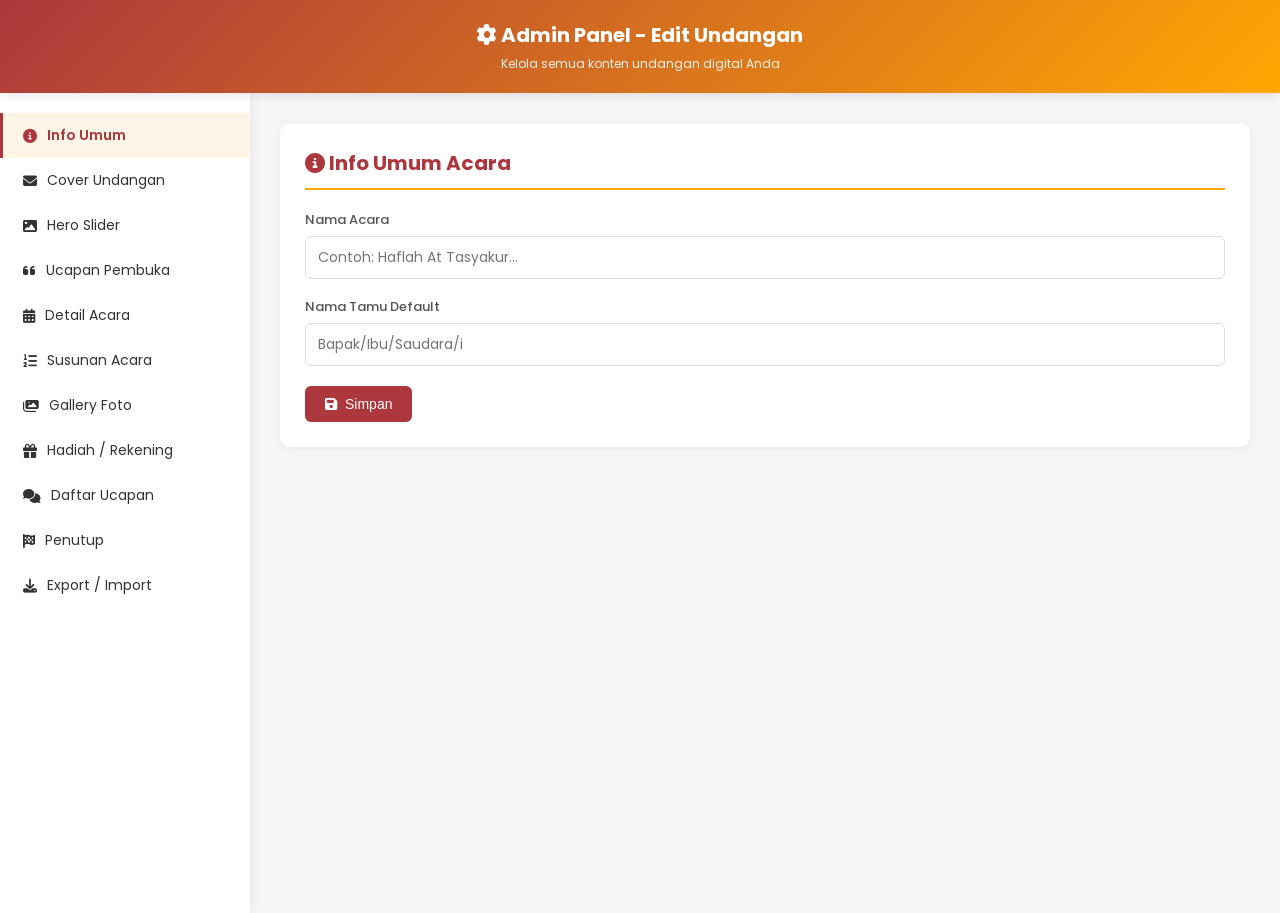
<file: 1admin.html>
<!DOCTYPE html>
<html lang="id">
<head>
<meta charset="UTF-8">
<meta name="viewport" content="width=device-width, initial-scale=1">
<title>Admin Panel - Edit Undangan</title>
<link href="https://fonts.googleapis.com/css2?family=Poppins:wght@300;400;500;600;700&display=swap" rel="stylesheet">
<link rel="stylesheet" href="https://cdnjs.cloudflare.com/ajax/libs/font-awesome/6.4.0/css/all.min.css">
<style>
  * { margin: 0; padding: 0; box-sizing: border-box; }
  body {
    font-family: 'Poppins', sans-serif;
    background: #f5f5f5;
    color: #333;
  }
  
  .admin-header {
    background: linear-gradient(135deg, #ac373c, #ffa803);
    color: white;
    padding: 20px;
    text-align: center;
    box-shadow: 0 2px 10px rgba(0,0,0,0.1);
    position: sticky;
    top: 0;
    z-index: 100;
  }
  
  .admin-header h1 { font-size: 20px; margin-bottom: 5px; }
  .admin-header p { font-size: 12px; opacity: 0.9; }
  
  .admin-container {
    display: flex;
    min-height: calc(100vh - 80px);
  }
  
  .sidebar {
    width: 250px;
    background: white;
    padding: 20px 0;
    box-shadow: 2px 0 10px rgba(0,0,0,0.05);
    position: sticky;
    top: 80px;
    height: calc(100vh - 80px);
    overflow-y: auto;
  }
  
  .sidebar-item {
    padding: 12px 20px;
    cursor: pointer;
    transition: all 0.3s;
    border-left: 3px solid transparent;
    font-size: 14px;
    display: flex;
    align-items: center;
    gap: 10px;
  }
  
  .sidebar-item:hover {
    background: #f8f8f8;
    border-left-color: #ffa803;
  }
  
  .sidebar-item.active {
    background: #fff5e6;
    border-left-color: #ac373c;
    color: #ac373c;
    font-weight: 600;
  }
  
  .main-panel {
    flex: 1;
    padding: 30px;
    overflow-y: auto;
  }
  
  .panel-section {
    background: white;
    padding: 25px;
    border-radius: 10px;
    box-shadow: 0 2px 10px rgba(0,0,0,0.05);
    margin-bottom: 20px;
    display: none;
  }
  
  .panel-section.active { display: block; }
  
  .panel-section h2 {
    color: #ac373c;
    font-size: 20px;
    margin-bottom: 20px;
    padding-bottom: 10px;
    border-bottom: 2px solid #ffa803;
  }
  
  .form-group {
    margin-bottom: 18px;
  }
  
  .form-group label {
    display: block;
    font-size: 13px;
    font-weight: 500;
    color: #555;
    margin-bottom: 6px;
  }
  
  .form-group input,
  .form-group textarea,
  .form-group select {
    width: 100%;
    padding: 10px 12px;
    border: 1px solid #ddd;
    border-radius: 6px;
    font-size: 14px;
    font-family: inherit;
    transition: border 0.3s;
  }
  
  .form-group input:focus,
  .form-group textarea:focus,
  .form-group select:focus {
    outline: none;
    border-color: #ac373c;
  }
  
  .form-group textarea {
    resize: vertical;
    min-height: 80px;
  }
  
  .btn {
    padding: 10px 20px;
    border: none;
    border-radius: 6px;
    cursor: pointer;
    font-size: 14px;
    font-weight: 500;
    transition: all 0.3s;
    display: inline-flex;
    align-items: center;
    gap: 8px;
  }
  
  .btn-primary {
    background: #ac373c;
    color: white;
  }
  
  .btn-primary:hover { background: #8a2c30; }
  
  .btn-secondary {
    background: #ffa803;
    color: #333;
  }
  
  .btn-secondary:hover { background: #e69500; }
  
  .btn-danger {
    background: #dc3545;
    color: white;
  }
  
  .btn-success {
    background: #28a745;
    color: white;
  }
  
  .btn-group {
    display: flex;
    gap: 10px;
    margin-top: 20px;
    flex-wrap: wrap;
  }
  
  .list-item {
    background: #f8f8f8;
    padding: 15px;
    border-radius: 8px;
    margin-bottom: 10px;
    border-left: 4px solid #ffa803;
    position: relative;
  }
  
  .list-item-actions {
    position: absolute;
    top: 10px;
    right: 10px;
    display: flex;
    gap: 5px;
  }
  
  .list-item-actions button {
    width: 30px; height: 30px;
    border: none;
    border-radius: 5px;
    cursor: pointer;
    font-size: 12px;
  }
  
  .btn-edit { background: #17a2b8; color: white; }
  .btn-delete { background: #dc3545; color: white; }
  
  .preview-box {
    background: #f8f8f8;
    padding: 15px;
    border-radius: 8px;
    margin-top: 10px;
    border: 1px dashed #ccc;
    text-align: center;
  }
  
  .preview-box img {
    max-width: 100%;
    max-height: 200px;
    border-radius: 6px;
  }
  
  .alert {
    padding: 12px 15px;
    border-radius: 6px;
    margin-bottom: 15px;
    font-size: 13px;
    display: none;
  }
  
  .alert-success {
    background: #d4edda;
    color: #155724;
    border: 1px solid #c3e6cb;
  }
  
  .tabs {
    display: flex;
    gap: 5px;
    margin-bottom: 20px;
    border-bottom: 2px solid #eee;
  }
  
  .tab {
    padding: 10px 20px;
    cursor: pointer;
    border-bottom: 2px solid transparent;
    margin-bottom: -2px;
    font-size: 14px;
    transition: all 0.3s;
  }
  
  .tab.active {
    border-bottom-color: #ac373c;
    color: #ac373c;
    font-weight: 600;
  }
  
  .tab-content { display: none; }
  .tab-content.active { display: block; }
  
  @media (max-width: 768px) {
    .admin-container { flex-direction: column; }
    .sidebar {
      width: 100%;
      height: auto;
      position: static;
      display: flex;
      overflow-x: auto;
      padding: 10px;
    }
    .sidebar-item {
      white-space: nowrap;
      border-left: none;
      border-bottom: 3px solid transparent;
    }
    .sidebar-item.active {
      border-left: none;
      border-bottom-color: #ac373c;
    }
  }
</style>
</head>
<body>

<div class="admin-header">
  <h1><i class="fas fa-cog"></i> Admin Panel - Edit Undangan</h1>
  <p>Kelola semua konten undangan digital Anda</p>
</div>

<div class="admin-container">
  <!-- SIDEBAR -->
  <div class="sidebar">
    <div class="sidebar-item active" onclick="showSection('info-umum')">
      <i class="fas fa-info-circle"></i> Info Umum
    </div>
    <div class="sidebar-item" onclick="showSection('cover')">
      <i class="fas fa-envelope"></i> Cover Undangan
    </div>
    <div class="sidebar-item" onclick="showSection('hero')">
      <i class="fas fa-image"></i> Hero Slider
    </div>
    <div class="sidebar-item" onclick="showSection('pembuka')">
      <i class="fas fa-quote-left"></i> Ucapan Pembuka
    </div>
    <div class="sidebar-item" onclick="showSection('acara')">
      <i class="fas fa-calendar-alt"></i> Detail Acara
    </div>
    <div class="sidebar-item" onclick="showSection('susunan')">
      <i class="fas fa-list-ol"></i> Susunan Acara
    </div>
    <div class="sidebar-item" onclick="showSection('gallery')">
      <i class="fas fa-images"></i> Gallery Foto
    </div>
    <div class="sidebar-item" onclick="showSection('hadiah')">
      <i class="fas fa-gift"></i> Hadiah / Rekening
    </div>
    <div class="sidebar-item" onclick="showSection('ucapan')">
      <i class="fas fa-comments"></i> Daftar Ucapan
    </div>
    <div class="sidebar-item" onclick="showSection('penutup')">
      <i class="fas fa-flag-checkered"></i> Penutup
    </div>
    <div class="sidebar-item" onclick="showSection('export')">
      <i class="fas fa-download"></i> Export / Import
    </div>
  </div>

  <!-- MAIN PANEL -->
  <div class="main-panel">
    <div id="alert-success" class="alert alert-success">
      <i class="fas fa-check-circle"></i> Data berhasil disimpan!
    </div>

    <!-- INFO UMUM -->
    <div class="panel-section active" id="section-info-umum">
      <h2><i class="fas fa-info-circle"></i> Info Umum Acara</h2>
      <div class="form-group">
        <label>Nama Acara</label>
        <input type="text" id="field-nama-acara" placeholder="Contoh: Haflah At Tasyakur...">
      </div>
      <div class="form-group">
        <label>Nama Tamu Default</label>
        <input type="text" id="field-nama-tamu" placeholder="Bapak/Ibu/Saudara/i">
      </div>
      <div class="btn-group">
        <button class="btn btn-primary" onclick="saveInfoUmum()">
          <i class="fas fa-save"></i> Simpan
        </button>
      </div>
    </div>

    <!-- COVER -->
    <div class="panel-section" id="section-cover">
      <h2><i class="fas fa-envelope"></i> Cover Undangan</h2>
      <p style="font-size: 13px; color: #666; margin-bottom: 15px;">
        Cover adalah halaman pertama yang dilihat tamu. Ornamen dan background menggunakan template default.
      </p>
      <div class="form-group">
        <label>Teks Pembuka</label>
        <input type="text" id="field-cover-subtitle" value="We Invite You To">
      </div>
      <div class="btn-group">
        <button class="btn btn-primary" onclick="saveCover()">
          <i class="fas fa-save"></i> Simpan
        </button>
      </div>
    </div>

    <!-- HERO SLIDER -->
    <div class="panel-section" id="section-hero">
      <h2><i class="fas fa-image"></i> Hero Slider</h2>
      <p style="font-size: 13px; color: #666; margin-bottom: 15px;">
        Gambar-gambar yang tampil di halaman hero (slider otomatis).
      </p>
      <div id="hero-list"></div>
      <div class="btn-group">
        <button class="btn btn-secondary" onclick="addHeroSlide()">
          <i class="fas fa-plus"></i> Tambah Slide
        </button>
        <button class="btn btn-primary" onclick="saveHero()">
          <i class="fas fa-save"></i> Simpan
        </button>
      </div>
    </div>

    <!-- UCAPAN PEMBUKA -->
    <div class="panel-section" id="section-pembuka">
      <h2><i class="fas fa-quote-left"></i> Ucapan Pembuka</h2>
      <div class="form-group">
        <label>Teks Pembuka (HTML diperbolehkan)</label>
        <textarea id="field-ucapan-pembuka" rows="6"></textarea>
      </div>
      <div class="form-group">
        <label>Deskripsi Acara (HTML diperbolehkan)</label>
        <textarea id="field-deskripsi-acara" rows="8"></textarea>
      </div>
      <div class="form-group">
        <label>Foto Sampul (URL)</label>
        <input type="text" id="field-foto-sampul" placeholder="https://...">
        <div class="preview-box" id="preview-foto-sampul"></div>
      </div>
      <div class="btn-group">
        <button class="btn btn-primary" onclick="savePembuka()">
          <i class="fas fa-save"></i> Simpan
        </button>
      </div>
    </div>

    <!-- DETAIL ACARA -->
    <div class="panel-section" id="section-acara">
      <h2><i class="fas fa-calendar-alt"></i> Detail Acara</h2>
      <div class="form-group">
        <label>Tanggal & Waktu Acara</label>
        <input type="datetime-local" id="field-tanggal-acara">
      </div>
      <div class="form-group">
        <label>Tampilan Tanggal (teks)</label>
        <input type="text" id="field-tanggal-display" placeholder="Senin, 08 Mei 2023">
      </div>
      <div class="form-group">
        <label>Waktu Acara (teks)</label>
        <input type="text" id="field-waktu-acara" placeholder="Pukul 18:00 WIB Sampai Selesai">
      </div>
      <div class="form-group">
        <label>Alamat Acara (HTML diperbolehkan)</label>
        <textarea id="field-alamat-acara" rows="3"></textarea>
      </div>
      <div class="form-group">
        <label>Link Google Maps</label>
        <input type="text" id="field-link-maps" placeholder="https://goo.gl/maps/...">
      </div>
      <div class="form-group">
        <label>Embed Google Maps (iframe src)</label>
        <textarea id="field-embed-maps" rows="2"></textarea>
      </div>
      <div class="btn-group">
        <button class="btn btn-primary" onclick="saveAcara()">
          <i class="fas fa-save"></i> Simpan
        </button>
      </div>
    </div>

    <!-- SUSUNAN ACARA -->
    <div class="panel-section" id="section-susunan">
      <h2><i class="fas fa-list-ol"></i> Susunan Acara</h2>
      <div id="susunan-list"></div>
      <div class="btn-group">
        <button class="btn btn-secondary" onclick="addSusunan()">
          <i class="fas fa-plus"></i> Tambah Item
        </button>
        <button class="btn btn-primary" onclick="saveSusunan()">
          <i class="fas fa-save"></i> Simpan
        </button>
      </div>
    </div>

    <!-- GALLERY -->
    <div class="panel-section" id="section-gallery">
      <h2><i class="fas fa-images"></i> Gallery Foto</h2>
      <div id="gallery-list"></div>
      <div class="btn-group">
        <button class="btn btn-secondary" onclick="addGallery()">
          <i class="fas fa-plus"></i> Tambah Foto
        </button>
        <button class="btn btn-primary" onclick="saveGallery()">
          <i class="fas fa-save"></i> Simpan
        </button>
      </div>
    </div>

    <!-- HADIAH / REKENING -->
    <div class="panel-section" id="section-hadiah">
      <h2><i class="fas fa-gift"></i> Hadiah / Amplop Digital</h2>
      <div id="rekening-list"></div>
      <div class="btn-group">
        <button class="btn btn-secondary" onclick="addRekening()">
          <i class="fas fa-plus"></i> Tambah Rekening
        </button>
        <button class="btn btn-primary" onclick="saveHadiah()">
          <i class="fas fa-save"></i> Simpan
        </button>
      </div>
    </div>

    <!-- UCAPAN LIST -->
    <div class="panel-section" id="section-ucapan">
      <h2><i class="fas fa-comments"></i> Daftar Ucapan</h2>
      <p style="font-size: 13px; color: #666; margin-bottom: 15px;">
        Kelola ucapan tamu yang sudah masuk.
      </p>
      <div id="ucapan-list-admin"></div>
      <div class="btn-group">
        <button class="btn btn-secondary" onclick="addUcapan()">
          <i class="fas fa-plus"></i> Tambah Ucapan Manual
        </button>
        <button class="btn btn-primary" onclick="saveUcapanList()">
          <i class="fas fa-save"></i> Simpan
        </button>
      </div>
    </div>

    <!-- PENUTUP -->
    <div class="panel-section" id="section-penutup">
      <h2><i class="fas fa-flag-checkered"></i> Penutup</h2>
      <div class="form-group">
        <label>Teks Penutup</label>
        <textarea id="field-ucapan-penutup" rows="4"></textarea>
      </div>
      <div class="form-group">
        <label>Foto Penutup (URL)</label>
        <input type="text" id="field-foto-penutup" placeholder="https://...">
        <div class="preview-box" id="preview-foto-penutup"></div>
      </div>
      <div class="btn-group">
        <button class="btn btn-primary" onclick="savePenutup()">
          <i class="fas fa-save"></i> Simpan
        </button>
      </div>
    </div>

    <!-- EXPORT / IMPORT -->
    <div class="panel-section" id="section-export">
      <h2><i class="fas fa-download"></i> Export / Import Data</h2>
      <p style="font-size: 13px; color: #666; margin-bottom: 15px;">
        Backup atau restore data undangan Anda.
      </p>
      <div class="btn-group">
        <button class="btn btn-primary" onclick="exportData()">
          <i class="fas fa-download"></i> Export JSON
        </button>
        <button class="btn btn-secondary" onclick="document.getElementById('import-file').click()">
          <i class="fas fa-upload"></i> Import JSON
        </button>
        <input type="file" id="import-file" accept=".json" style="display:none" onchange="importData(event)">
        <button class="btn btn-danger" onclick="resetData()">
          <i class="fas fa-trash"></i> Reset ke Default
        </button>
      </div>
      <div class="btn-group" style="margin-top: 30px;">
        <a href="index.html" target="_blank" class="btn btn-success">
          <i class="fas fa-external-link-alt"></i> Preview Undangan
        </a>
      </div>
    </div>
  </div>
</div>

<script src="js/admin.js"></script>
</body>
</html>
</file>
